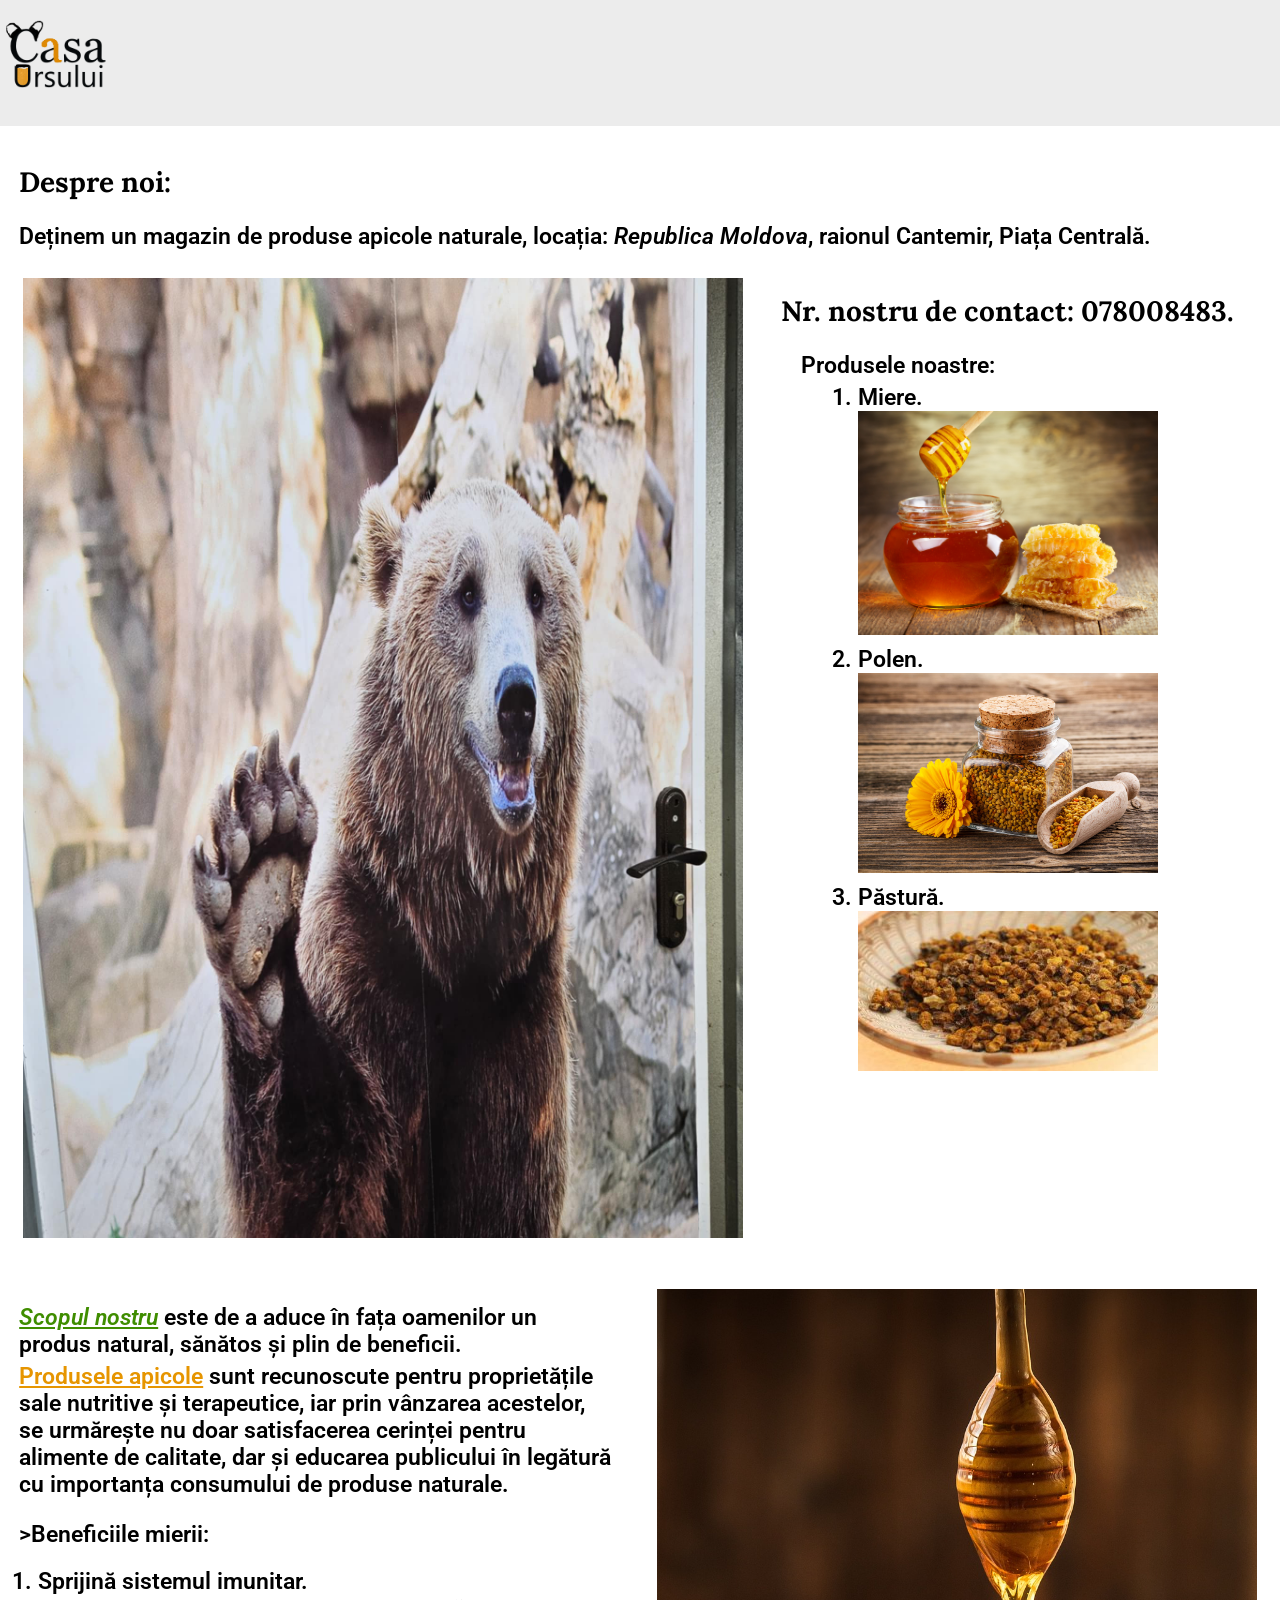
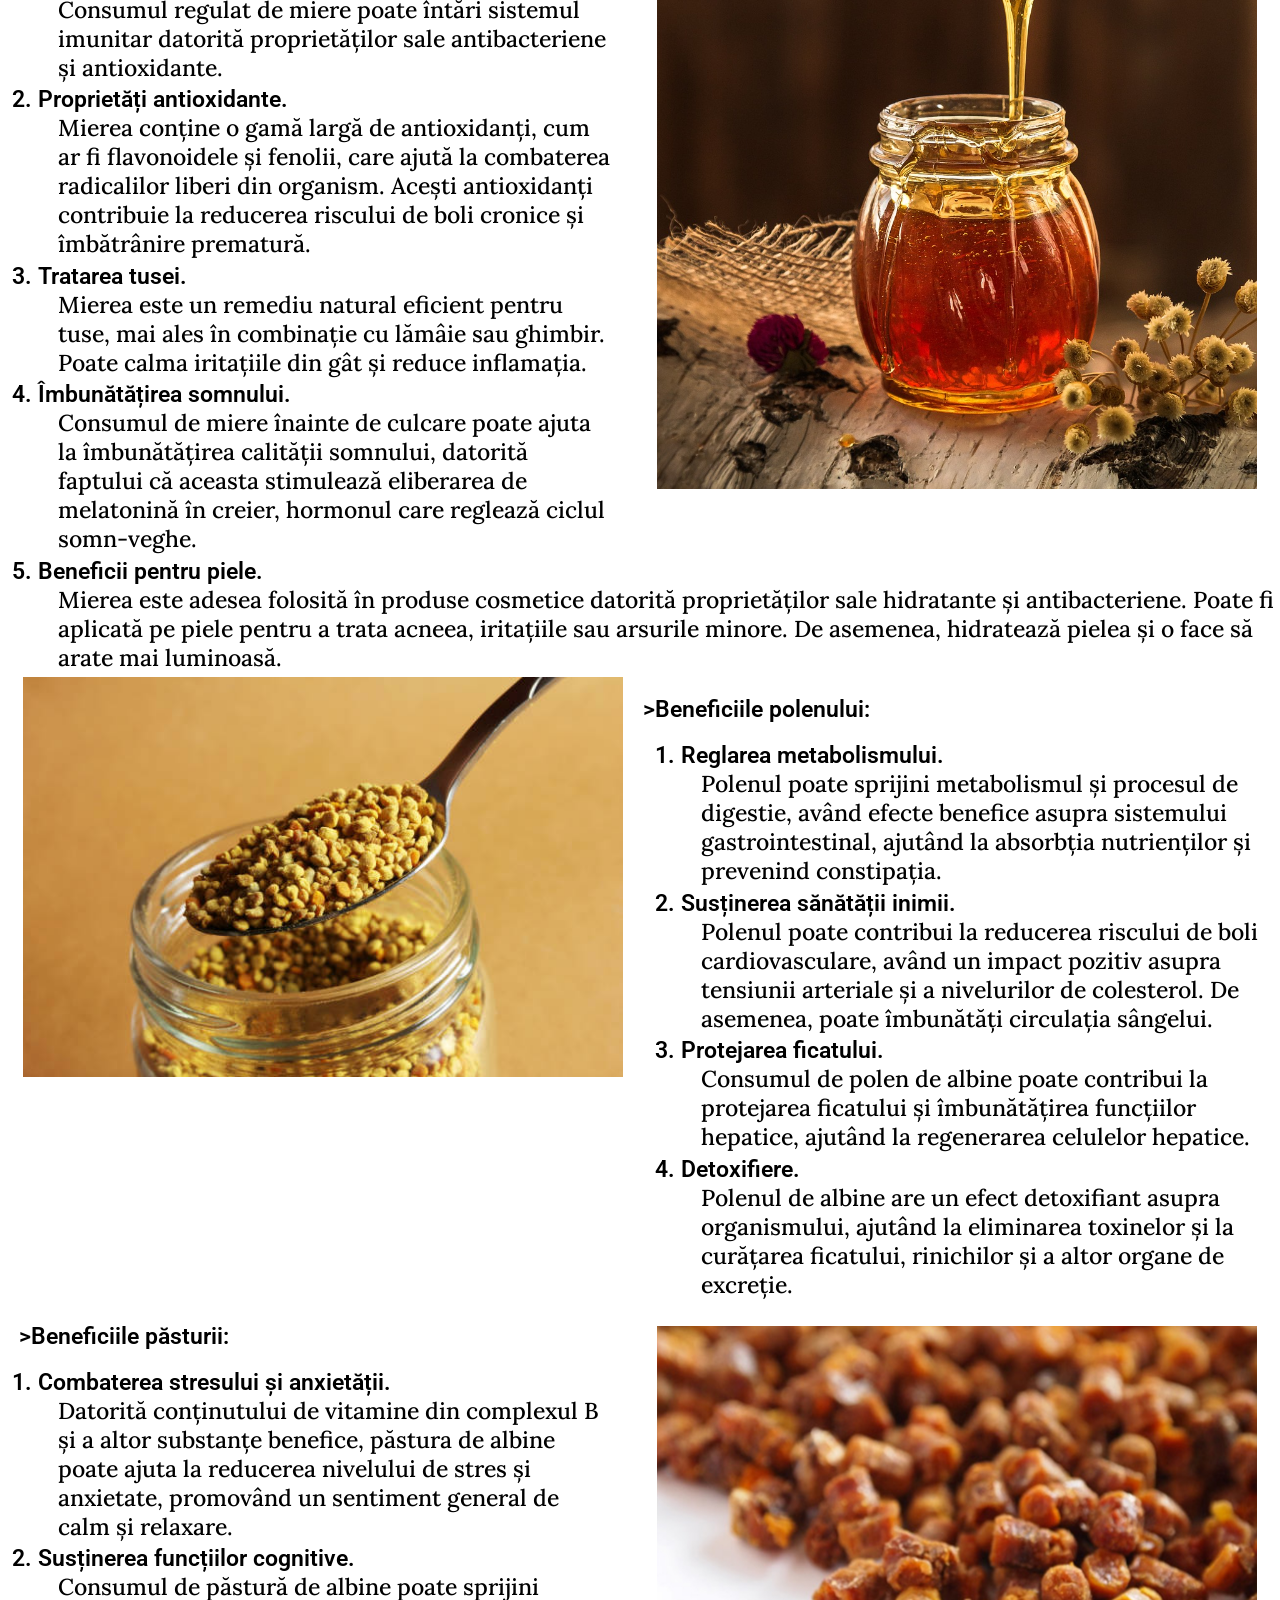
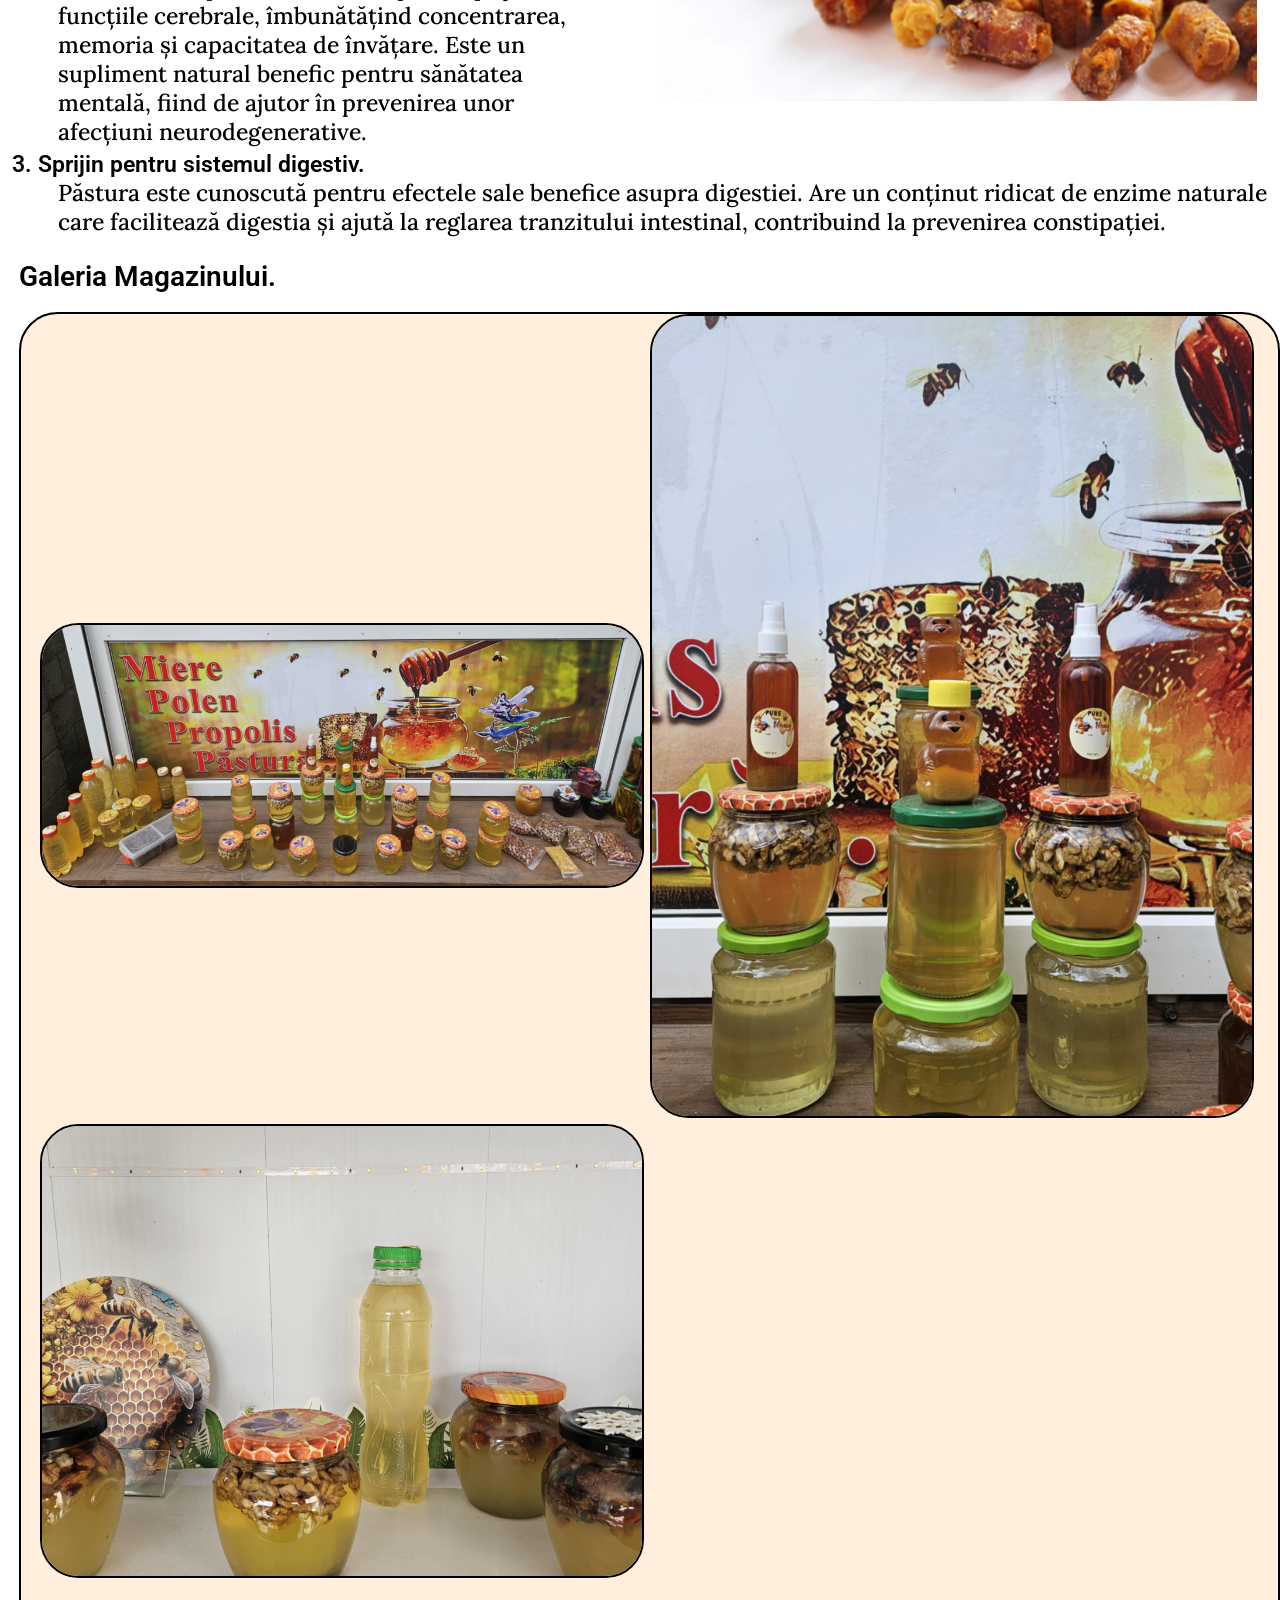
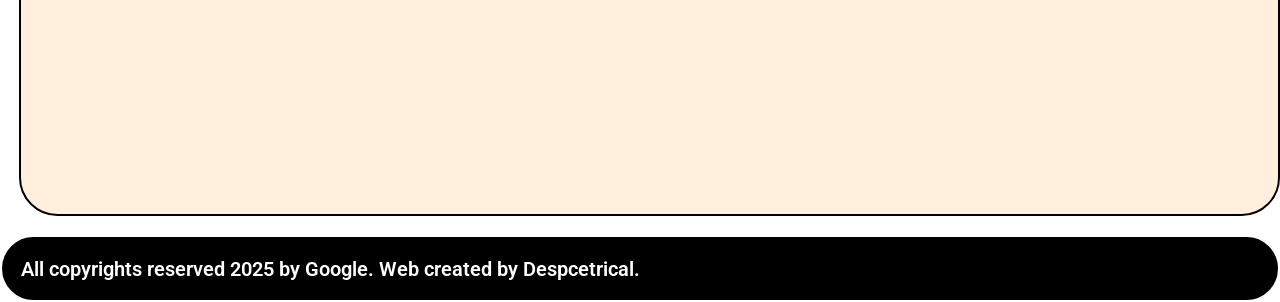
<file: index.html>
<!DOCTYPE html>
<html lang="en">
<head>
    <meta charset="UTF-8">
    <meta name="viewport" content="width=device-width, initial-scale=1.0">
    <title>CasaUrsuluiMD</title>
    <link rel="stylesheet" href="CasaUrsuCSS.css">
</head>
<body>
        <nav>
            <ul>
                <img src="sources/CasaUrsuluiLogo.png" alt="logo" class="logo">
                <!--<li class="toplist"><a href="#">Acasa</a></li>
                <li class="toplist"><a href="#">Faq</a></li>
            -->
            </ul>
        </nav>
        <h2 class="font">Despre noi:</h2>
       <p class="text">Deținem un magazin de produse apicole naturale, locația: <em>Republica Moldova</em>, raionul Cantemir, Piața Centrală.</p>
      
       <img src="sources/Hello bear.jpg" alt="hellobear" class="bear" > 
       <h2 class="font2">Nr. nostru de contact: 078008483.</h2>
       <p class="text2">Produsele noastre: </p>
       <ol class="list2">
        <li>Miere.</li>
        <img src="sources/List1..jpg" alt="list1" width="300px" height="auto" class = "phoneimage">
        <li>Polen.</li>
        <img src="sources/Polen.jpg" alt="polen" width="300px" height="auto" class = "phoneimage">
        <li>Păstură.</li>
        <img src="sources/pastura.jpg" alt="pastura" width="300px" height="160px" class="phoneimage">
       </ol>


       <div class="container"> 

        <img src="sources/InformativeImage.jpg" alt="honey" class="representation">
        <p class="textdow"><em class="scope">Scopul nostru</em> este de a aduce în fața oamenilor un produs natural, sănătos și plin de beneficii.</p>
        <p class="text"><span class="honey">Produsele apicole</span> sunt recunoscute pentru proprietățile sale nutritive și terapeutice, iar prin vânzarea acestelor, se urmărește nu doar satisfacerea cerinței pentru alimente de calitate, dar și educarea publicului în legătură cu importanța consumului de produse naturale.</p>
        
        <p class="upspace">>Beneficiile mierii: </p>
        <ol class="list1">
            <li>Sprijină sistemul imunitar.</li>
            <p class="sublist">Consumul regulat de miere poate întări sistemul imunitar datorită proprietăților sale antibacteriene și antioxidante.</p>
            <li>Proprietăți antioxidante.</li>
            <p class="sublist">Mierea conține o gamă largă de antioxidanți, cum ar fi flavonoidele și fenolii, care ajută la combaterea radicalilor liberi din organism. Acești antioxidanți contribuie la reducerea riscului de boli cronice și îmbătrânire prematură.</p>
            <li>Tratarea tusei.</li>
            <p class="sublist">Mierea este un remediu natural eficient pentru tuse, mai ales în combinație cu lămâie sau ghimbir. Poate calma iritațiile din gât și reduce inflamația.</p>
            <li>Îmbunătățirea somnului.</li>
            <p class="sublist">Consumul de miere înainte de culcare poate ajuta la îmbunătățirea calității somnului, datorită faptului că aceasta stimulează eliberarea de melatonină în creier, hormonul care reglează ciclul somn-veghe.</p>
            <li> Beneficii pentru piele.</li>
            <p class="sublist">Mierea este adesea folosită în produse cosmetice datorită proprietăților sale hidratante și antibacteriene. Poate fi aplicată pe piele pentru a trata acneea, iritațiile sau arsurile minore. De asemenea, hidratează pielea și o face să arate mai luminoasă.</p>
        </ol>
        
        </div>
        
        <img src="sources/PolenJpg.jpg" alt="ShowOff" class="ShowOff">
        <p class="upspace">>Beneficiile polenului:</p>
        <ol class="list3">
            <li>Reglarea metabolismului.</li>
            <p class="sublist">Polenul poate sprijini metabolismul și procesul de digestie, având efecte benefice asupra sistemului gastrointestinal, ajutând la absorbția nutrienților și prevenind constipația.</p>
            <li>Susținerea sănătății inimii.</li>
            <p class="sublist">Polenul poate contribui la reducerea riscului de boli cardiovasculare, având un impact pozitiv asupra tensiunii arteriale și a nivelurilor de colesterol. De asemenea, poate îmbunătăți circulația sângelui.</p>
            <li>Protejarea ficatului.</li>
            <p class="sublist">Consumul de polen de albine poate contribui la protejarea ficatului și îmbunătățirea funcțiilor hepatice, ajutând la regenerarea celulelor hepatice.</p>
            <li>Detoxifiere.</li>
            <p class="sublist">Polenul de albine are un efect detoxifiant asupra organismului, ajutând la eliminarea toxinelor și la curățarea ficatului, rinichilor și a altor organe de excreție.</p>
        </ol>
        <img src="sources/pasturainfo.jpg" alt="info"  class="representation">
        <p class="upspace">>Beneficiile păsturii: </p>
        <ol class="list1">
            <li>Combaterea stresului și anxietății.</li>
            <p class="sublist">Datorită conținutului de vitamine din complexul B și a altor substanțe benefice, păstura de albine poate ajuta la reducerea nivelului de stres și anxietate, promovând un sentiment general de calm și relaxare.</p>
            <li>Susținerea funcțiilor cognitive.</li>
            <p class="sublist">Consumul de păstură de albine poate sprijini funcțiile cerebrale, îmbunătățind concentrarea, memoria și capacitatea de învățare. Este un supliment natural benefic pentru sănătatea mentală, fiind de ajutor în prevenirea unor afecțiuni neurodegenerative.</p>
            <li>Sprijin pentru sistemul digestiv.</li>
            <p class="sublist">Păstura este cunoscută pentru efectele sale benefice asupra digestiei. Are un conținut ridicat de enzime naturale care facilitează digestia și ajută la reglarea tranzitului intestinal, contribuind la prevenirea constipației.</p>
        </ol>
        <h2 class="upspace">Galeria Magazinului.</h2>
        <div class="inline">
        <img src="sources/ShowOff.jpg" alt="fso" width="600px" height="auto" class="upper">
        <img src="sources/ShowHoney.jpg" alt="shoney" width="600px" height="auto" class="lower">
        <img src="sources/ShowHoneyStand.jpg" alt="shoneystand" width="600px" height="auto" class="centered">
        </div>
    </body>
    <footer><p class="foot">All copyrights reserved 2025 by Google. Web created by Despcetrical.</p></footer>
</html>
</file>
<file: CasaUrsuCSS.css>
@import url('https://fonts.googleapis.com/css2?family=Roboto:ital,wght@0,100;0,300;0,400;0,500;0,700;0,900;1,100;1,300;1,400;1,500;1,700;1,900&display=swap');
@import url('https://fonts.googleapis.com/css2?family=Lora:ital,wght@0,400..700;1,400..700&display=swap');
*{
    font-family: "Roboto", sans-serif;
    padding: 0;
    margin: 0;
    border: 0;
    font-weight: 600;
    font-size: 1.2rem;
}
ul{
    list-style-type: none;
    text-decoration: none;
}
main{
    background-color: rgb(236, 236, 236);
    width: 100%;
    border: 0;
    padding: 0;
}
nav{
    text-align: left;
    background-color: rgb(236, 236, 236);
    width: 100%;
    border: 0;
    padding: 0;
    

}
body{
    background: rgb(255, 255, 255);
}
.logo{
   width: 120px; height: 120px;
}

.toplist{
margin-inline: 5rem;
display: inline;
position: relative;
bottom: 2.5rem;
}
h2{
    padding: 2rem 0 1.2rem 1rem;
    font-style: bold;
    font-size: 28px;
}
p {
    padding-left: 1rem;
    padding-bottom: 0.2em;
}
.toplist a{
    color: rgb(0, 0, 0);
    text-decoration: none;
    font-size: 32px;
    
}
.toplist a:hover{
    color: rgb(230, 149, 0);
}
.scope{
    color: rgb(63, 141, 0);
    text-decoration: underline;
}
.honey{
    color: rgb(230, 149, 0);
    text-decoration: underline;
}
.representation , .bear{
    width: 80vh;
    height: auto;
    padding: 1em 0 1.2em 1em;
}
.bear{
    float: left;
}
.representation {
    width: 600px;
    height: auto;
    float: right;
    padding-right: 1em;
    margin-left: 20px;
}
.container{
    display: inline-block;
    vertical-align: middle;
}
.ShowOff{
    float: left; /* Make the image float to the left */
    margin-right: 20px; /* Add space between the image and the text */
    width: 600px;
    height: auto;
    padding-left: 1em;
    padding-bottom: 1.2em;
}
.text {
    overflow: auto;
  }
.text2 {
    overflow: auto;
    padding-left: 3rem;
}
.textdow{
    padding-top: 2rem;
}
.list1{
    padding-left: 2rem;
}
.list2{
    padding-left: 6rem;
    overflow: auto;
    font-size: 44px;
}
.list3 {
    padding-left: 2rem;
    overflow: auto;
}
.close {
    float: right;
    display: block;
}
.bee {
    padding-left: 1rem;
}
.sublist {
    font-family: "Lora", serif;
    font-weight: 500;
    font-style: normal;
}
.upspace{
    padding-top: 1rem;
    padding-bottom: 1rem;
}
.font {
    font-family: "Lora", serif;
    font-weight: 800;
    font-style: normal;
}
.font2{
    font-family: "Lora", serif;
    font-weight: 800;
    font-style: normal;
    padding-left: 2rem;
    overflow: auto;
}
.inline{
    display: inline-block;
    padding-left: 1rem;
    background-color: rgba(255, 228, 196, 0.589);
    border: 2px black solid;
    border-radius: 2rem;
    margin-left: 1rem;
}
.centered {
    padding-left: 0;
    margin-right: 1rem;

}
.upper, .centered{
    margin-bottom: 12rem;
}

.foot{
    font-size: 20px;
    bottom: 2.5em;
    background-color: rgb(0, 0, 0);
    padding-top: 0;
    margin-top: 1rem;
    padding: 1rem 0 1rem 1rem;
    color: white;
    text-align: left;
    border: 2px white solid;
    border-radius: 2rem;
  }
  .upper, .lower, .centered{
    border: 2px black solid;
    border-radius: 2rem;
  }
  @media  screen and (max-width: 820px)
   {
    *{
        font-size: 18px;
    }
    html, body{
        width: 100%;
        overflow-x: hidden;
    }
    main{
        width: 100%;
    }
    nav{
        position: relative;
        width: 100%;
        margin: auto;
        background-color: rgb(236, 236, 236);;
    }
    .bear {
        width: 100%;
        border: 0;
        padding: 0;

    }
    .logo{
        width: 80px; height: 80px;
     }
     .list2{
        padding-left: 1.5rem;
        width: 100%;
     }
     .font, .font2{
        border: 0;
        padding-left: 0.5rem;
     }
     .font{
        padding-top: 0.2rem;
     }
     .text2{
        font-size: 24px;
        padding-bottom: 1rem;
     }
     .representation {
        border: 0;
        padding: 0;
        width: 100%;
        height: auto;
        padding-top: 1rem;
        padding-bottom: 1rem;
    }
    .textdow{
        padding-bottom: 1rem;
        padding-left: 0;
        padding-right: 1rem;
        text-align: center;
    }
    .text{
        padding-left: 0.2rem;
        padding-right: 1rem;
    }
    .upspace {
        padding-left: 0.5rem;
    }
    .list1, .list2, .list3 {
        padding-left: 1.4rem;
    }
    .sublist{
        padding-right: 1rem;
        font-size: 16px;
    }
    .ShowOff {
        padding: 1rem 0 1rem 0;
        width: 100%;
    }
    .inline{
        display: block;
        padding-left: 0;
        padding: 0;
        background-color: rgba(255, 228, 196, 0.589);
        border: 2px black solid;
        border-radius: 2rem;
        margin-left: 0rem;
        padding-right: 1rem;
  }
  .upper, .lower, .centered{
    padding: 0;
    margin: 0;
    width: 100%;
    margin-left: 0.5rem;
    border-radius: 0;
    border: 0;
    
  }
  .upper{
    border-top-left-radius: 2rem;
    border-top-right-radius: 2rem;

  }
  .centered{
    border-bottom-left-radius: 2rem;
    border-bottom-right-radius: 2rem;
  }
  .foot{
    font-size: 18px;
    text-align: left;
    padding-top: 1rem;
    padding-bottom: 1rem;
    background-color: rgb(0, 0, 0);
    color: white;
    border: 2px white solid;
    border-radius: 2rem;
  }
}
</file>
